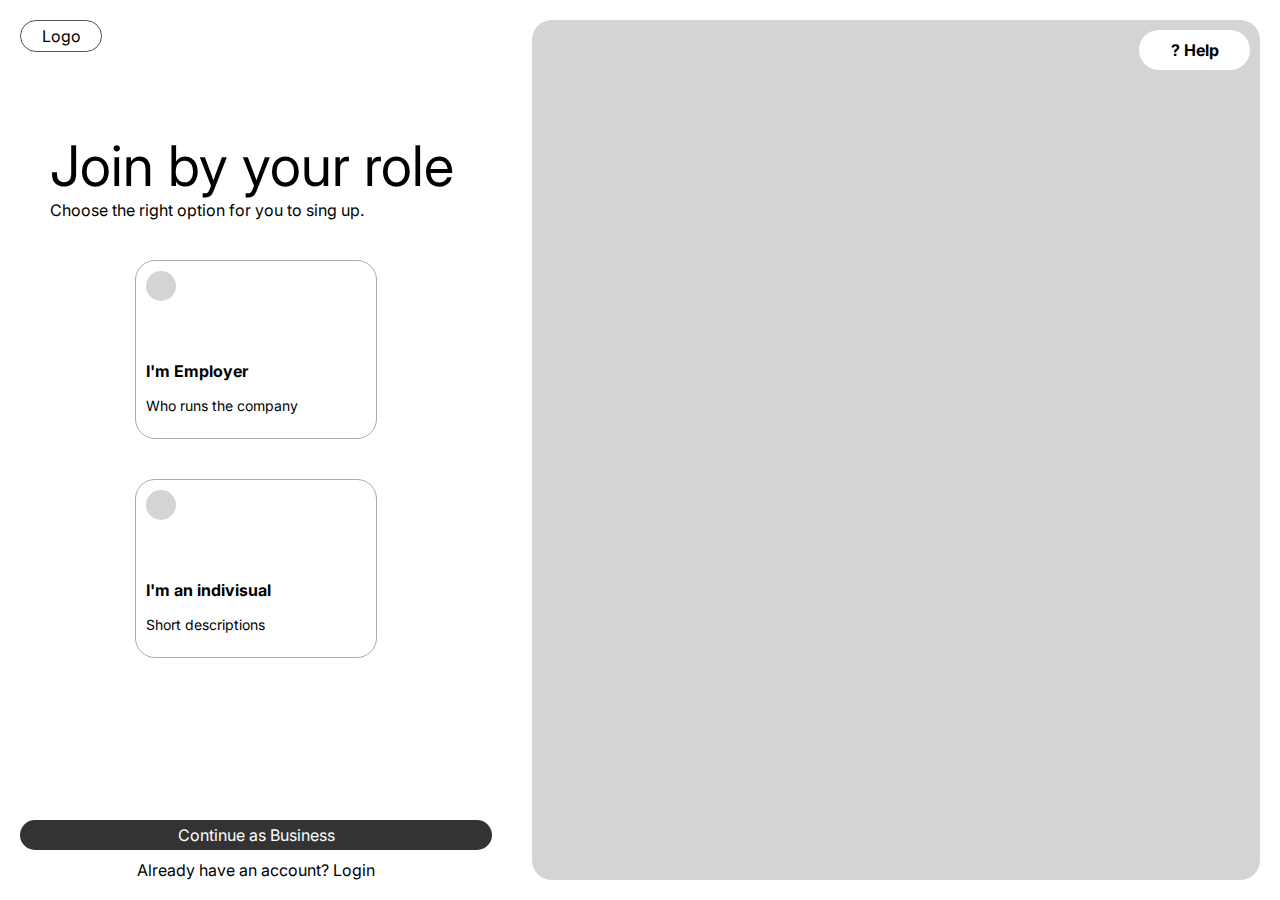
<file: index.html>
<!DOCTYPE html>
<html>
<head>
  <title>Lifeswurk</title>
  <link rel="stylesheet" href="style.css">
  <link href="https://fonts.googleapis.com/css2?family=Inter:wght@100;200;300;400;500;600;700;800;900&display=swap" rel="stylesheet">
</head>
<body>
    <div class="row h-screen">
        <div class="left-box flex-2">
            <div class="button px-lg py-sm rounded-sm">Logo</div>
            <div class="mx-60 left-box h-full">
                <div class="mx-30 left-box mt-40">
                    <div class="mt-40">
                        <div class="text-2xl">Join by your role</div>
                        <div class="text-md">Choose the right option for you to sing up.</div>
                    </div>
                    <div class="card-group box-size">
                        <div class="card">
                            <div class="circle bg-gray"></div>
                            <div class="mt-60">
                                <p class="text-md font-bold">I'm Employer</p>
                                <p class="text-sm">Who runs the company</p>
                            </div>
                        </div>
                        <div class="card">
                            <div class="circle bg-gray"></div>
                            <div class="mt-60">
                                <p class="text-md font-bold">I'm an indivisual</p>
                                <p class="text-sm">Short descriptions</p>
                            </div>
                        </div>
                    </div>
                </div>
                <div class="col-center w-full">
                    <a href="CreateAccount.html" class="continue-btn text-decoration mt-60 w-full">Continue as Business</a>
                    <div class="pre-login">Already have an account? Login</div>
                </div>
            </div>
        </div>
        <div class="flex-3 large-card h-full bg-gray border-none">
            <div class="help-btn">? Help</div>
        </div>
    </div>
</body>
</html>
</file>
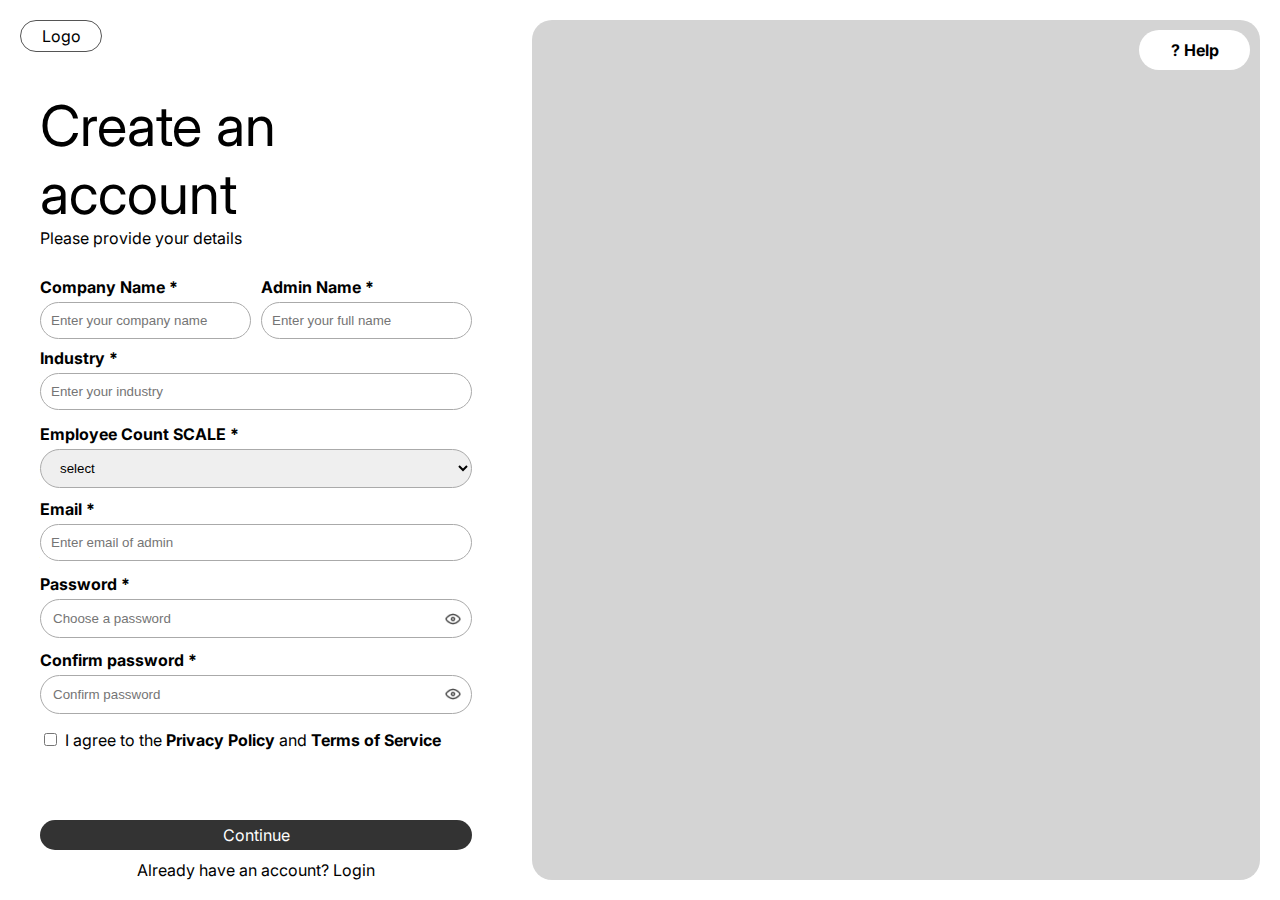
<file: CreateAccount.html>
<!DOCTYPE html>
<html>
<head>
  <title>Lifeswurk</title>
  <link rel="stylesheet" href="style.css">
  <link href="https://fonts.googleapis.com/css2?family=Inter:wght@100;200;300;400;500;600;700;800;900&display=swap" rel="stylesheet">
</head>
<body>
    <div class="row h-screen">
        <div class="left-box flex-2">
            <div class="button px-lg py-sm rounded-sm">Logo</div>
            <div class="left-box h-full mx-20">
                <div class="left-box margin-none mt-40 h-full">
                    <div class="mt-40 flex-1">
                        <div class="text-2xl">Create an account</div>
                        <div class="text-md">Please provide your details</div>
                    </div>
                    <div class="row-box flex-1 flex-wrap w-full mt-20">
                        <div class="flex-1 w-full box-size">
                            <div class="font-bold my-sm text-md">Company Name *</div>
                            <input class="input-box w-full" value="" placeholder="Enter your company name" />
                        </div>
                        <div class="flex-1 w-full box-size">
                            <div class="font-bold my-sm text-md">Admin Name *</div>
                            <input class="input-box w-full" value="" placeholder="Enter your full name" />
                        </div>
                    </div>
                    <div class="flex-1 w-full box-size">
                        <div class="font-bold my-sm text-md">Industry *</div>
                        <input class="input-box w-full" value="" placeholder="Enter your industry" />
                    </div>
                    <div class="flex-1 w-full box-size">
                        <div class="font-bold my-sm text-md">Employee Count SCALE *</div>
                        <select class="select-box w-full px-lg py-md">
                            <option>select</option>
                            <option>5</option>
                            <option>10</option>
                            <option>30</option>
                            <option>50</option>
                            <option>100</option>
                        </select>
                    </div>
                    <div class="flex-1 w-full box-size">
                        <div class="font-bold my-sm text-md">Email *</div>
                        <input class="input-box w-full" value="" placeholder="Enter email of admin" />
                    </div>
                    <div class="flex-1 w-full box-size">
                        <div class="font-bold my-sm text-md">Password *</div>
                        <div class="row-box w-full pwd-group">
                            <input class="pwd-box w-full" value="" type="password" placeholder="Choose a password" />
                            <img src="img/eye.png" class="cursor-pointer" width="16px" alt="eye" />
                        </div>
                    </div>
                    <div class="flex-1 w-full box-size">
                        <div class="font-bold my-sm text-md">Confirm password *</div>
                        <div class="row-box w-full pwd-group">
                            <input class="pwd-box w-full" value="" type="password" placeholder="Confirm password" />
                            <img src="img/eye.png" class="cursor-pointer" width="16px" alt="eye" />
                        </div>
                    </div>
                    <div class="check-group w-full my-md">
                        <input type="checkbox" />
                        <div class="mx-sm">I agree to the <span class="font-bold">Privacy Policy</span> and <span class="font-bold">Terms of Service</span></div>
                    </div>
            </div>
                <div class="col-center w-full">
                    <a href="VerifyEmail.html" class="continue-btn text-decoration mt-60 w-full">Continue</a>
                    <div class="pre-login">Already have an account? Login</div>
                </div>
            </div>
        </div>
        <div class="flex-3 large-card h-full bg-gray border-none">
            <div class="help-btn">? Help</div>
        </div>
    </div>
</body>
</html>
</file>
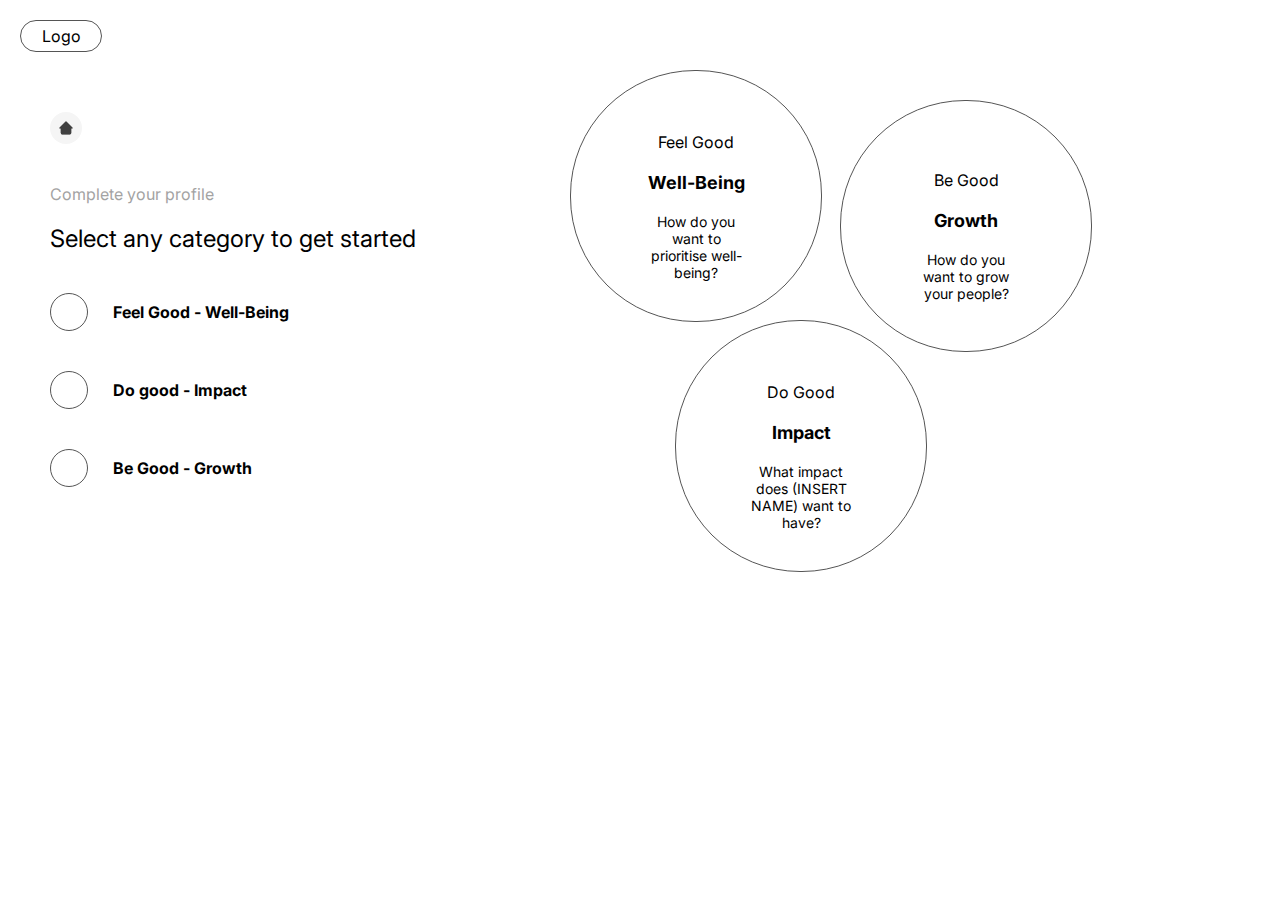
<file: SelectCategory.html>
<!DOCTYPE html>
<html>
<head>
  <title>Lifeswurk</title>
  <link rel="stylesheet" href="style.css">
  <link href="https://fonts.googleapis.com/css2?family=Inter:wght@100;200;300;400;500;600;700;800;900&display=swap" rel="stylesheet">
</head>
<body>
    <div class="row-select-page w-full h-screen">
        <div class="left-box flex-2">
            <div class="button px-lg py-sm rounded-sm">Logo</div>
            <div class="mx-60 left-box h-full">
                <div class="mx-30 left-box mt-40">
                    <div class="mt-20 home-circle">
                        <img src="img/home.png" alt="home" width="14px" />
                    </div>
                    <div class="mt-40">
                        <div class="text-md font-disable-color">Complete your profile</div>
                        <div class="text-xl mt-20">Select any category to get started</div>
                    </div>
                    <div>
                        <div class="row-box mt-40 justify-start cursor-pointer">
                            <div class="step-circle"></div>
                            <div class="text-md px-lg font-bold">Feel Good - Well-Being</div>
                        </div>
                        <div class="row-box mt-40 justify-start cursor-pointer">
                            <div class="step-circle"></div>
                            <div class="text-md px-lg font-bold">Do good - Impact</div>
                        </div>
                        <div class="row-box mt-40 justify-start cursor-pointer">
                            <div class="step-circle"></div>
                            <div class="text-md px-lg font-bold">Be Good - Growth</div>
                        </div>
                    </div>
                </div>
                <!-- <div class="col-center w-full">
                    <a href="CreateAccount.html" class="continue-btn text-decoration mt-60 w-full">Continue as Business</a>
                    <div class="pre-login">Already have an account? Login</div>
                </div> -->
            </div>
        </div>
        <div class="flex-3 h-full">
            <div class="h-full relative">
                <div class="diagram-circle absolute diagram-1 cursor-pointer">
                    <div class="px-75">
                        <div class="text-md mt-20">Feel Good</div>
                        <div class="text-lg mt-20 font-bold">Well-Being</div>
                        <div class="text-sm mt-20">How do you want to prioritise well-being?</div>
                    </div>
                </div>
                <div class="diagram-circle absolute diagram-2 cursor-pointer">
                    <div class="px-75">
                        <div class="text-md mt-20">Do Good</div>
                        <div class="text-lg mt-20 font-bold">Impact</div>
                        <div class="text-sm mt-20">What  impact does (INSERT NAME) want to have?</div>
                    </div>
                </div>
                <div class="diagram-circle absolute diagram-3 cursor-pointer">
                    <div class="px-75">
                        <div class="text-md mt-20">Be Good</div>
                        <div class="text-lg mt-20 font-bold">Growth</div>
                        <div class="text-sm mt-20">How do you want to grow your people?</div>
                    </div>
                </div>
            </div>
        </div>
    </div>
</body>
</html>
</file>
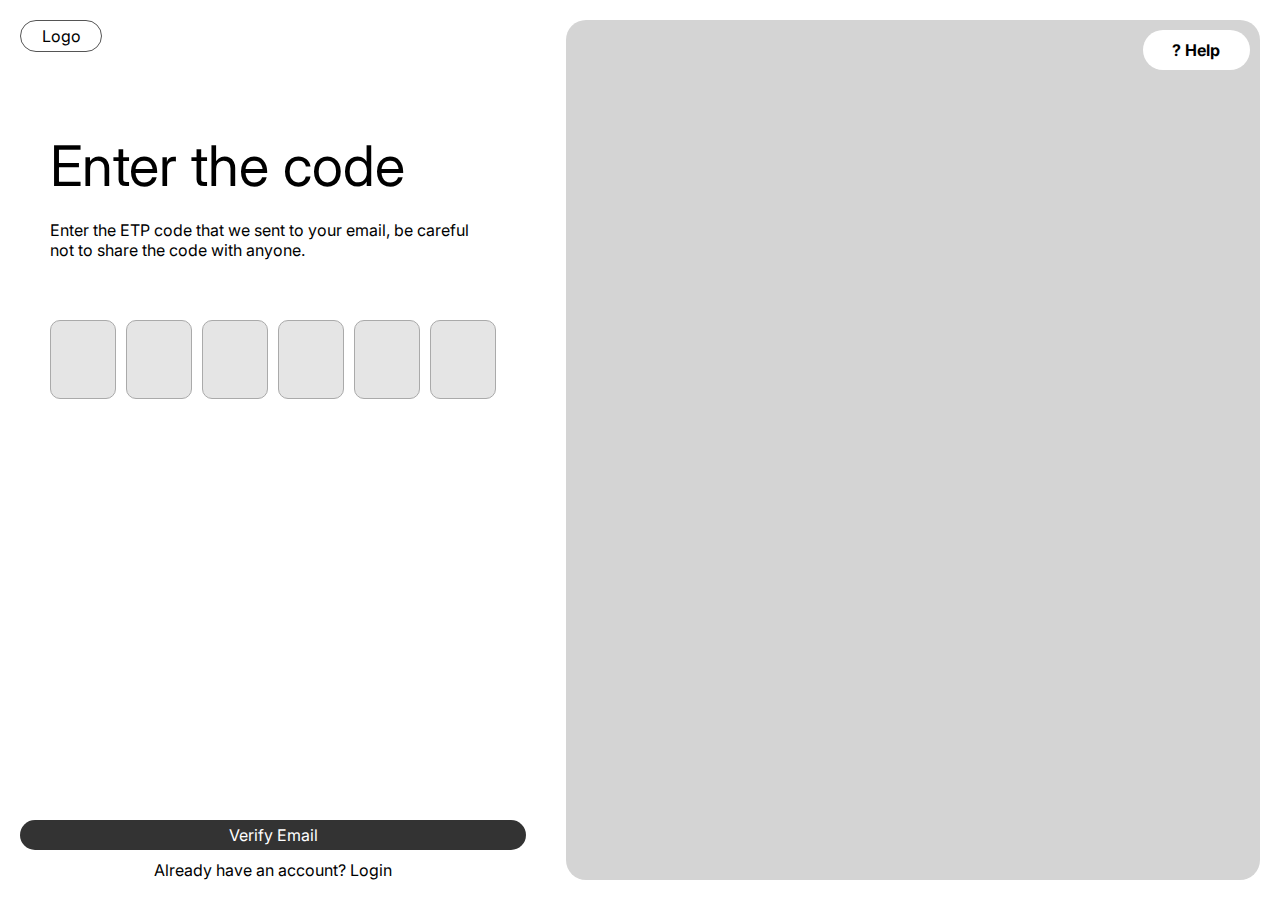
<file: VerifyEmail.html>
<!DOCTYPE html>
<html>
<head>
  <title>Lifeswurk</title>
  <link rel="stylesheet" href="style.css">
  <link href="https://fonts.googleapis.com/css2?family=Inter:wght@100;200;300;400;500;600;700;800;900&display=swap" rel="stylesheet">
</head>
<body>
    <div class="row h-screen">
        <div class="left-box flex-2">
            <div class="button px-lg py-sm rounded-sm">Logo</div>
            <div class="mx-60 left-box h-full">
                <div class="mx-30 left-box mt-40">
                    <div class="mt-40">
                        <div class="text-2xl">Enter the code</div>
                        <div class="text-md mt-20">Enter the ETP code that we sent to your email, be careful not to share the code with anyone.</div>
                    </div>
                    <div class="row-box mt-60">
                        <input value="" defaultValue="-" class="code-box py-20"/>
                        <input value="" defaultValue="-" class="code-box py-20"/>
                        <input value="" defaultValue="-" class="code-box py-20"/>
                        <input value="" defaultValue="-" class="code-box py-20"/>
                        <input value="" defaultValue="-" class="code-box py-20"/>
                        <input value="" defaultValue="-" class="code-box py-20"/>
                    </div>
                </div>
                <div class="col-center w-full">
                    <a href="SelectCategory.html" class="continue-btn text-decoration mt-60 w-full">Verify Email</a>
                    <div class="pre-login">Already have an account? Login</div>
                </div>
            </div>
        </div>
        <div class="flex-3 large-card h-full bg-gray border-none">
            <div class="help-btn">? Help</div>
        </div>
    </div>
</body>
</html>
</file>
<file: style.css>
body {
    margin: 0;
    font-family: Inter;
}
.row {
    display: flex;
    align-items: stretch;
    justify-content: space-between;
    flex-wrap: wrap;
    padding: 20px;
    gap: 40px;
    box-sizing: border-box;
}
@media (max-width:1024px) {
    .row {
        flex-direction: column;
    }
}
.row-select-page {
    display: flex;
    align-items: stretch;
    justify-content: space-between;
    flex-wrap: wrap;
    padding: 20px;
    gap: 40px;
    box-sizing: border-box;
}
.diagram-group {
    display: flex;
    justify-content: center;
    align-items: center;
}
@media (max-width:990px) {
    .row-select-page {
        flex-direction: column;
    }
}
.row-box {
    display: flex;
    flex-direction: row;
    align-items: center;
    justify-content: space-between;
    gap: 10px;
}
.flex-1 {
    flex: 1;
}
.flex-2 {
    flex: 2;
}
.flex-3 {
    flex: 3;
}
.bg-gray {
    background-color: #D4D4D4;
}
.border-none {
    border: none !important;
}
.box-size {
    box-sizing: border-box;
}
.flex-wrap {
    flex-wrap: wrap;
}
.left-box {
    display: flex;
    flex-direction: column;
    /* align-items: stretch; */
    justify-content: space-between;
    box-sizing: border-box;
}
.rounded-sm {
    border-radius: 20px;
}
.button {
    border: 1px solid #555555;
    cursor: pointer;
    text-align: center;
    width: 50px;
}
.text-sm {
    font-size: 14px;
}
.text-md {
    font-size: 16px;
}
.text-lg {
    font-size: 18px;
}
.text-xl {
    font-size: 24px;
}
.text-2xl {
    font-size: 56px;
}
.px-sm {
    padding-left: 5px;
    padding-right: 5px;
}
.px-md {
    padding-left: 10px;
    padding-right: 10px;
}
.px-lg {
    padding-left: 15px;
    padding-right: 15px;
}
.px-75 {
    padding-left: 75px;
    padding-right: 75px;
}
.relative {
    position: relative;
}
.absolute {
    position: absolute;
}
.py-sm {
    padding-top: 5px;
    padding-bottom: 5px;
}
.py-md {
    padding-top: 10px;
    padding-bottom: 10px;
}
.py-20 {
    padding-top: 20px;
    padding-bottom: 20px;
}
.mx-sm {
    margin-left: 5px;
    margin-right: 5px;
}
.mx-md {
    margin-left: 10px;
    margin-right: 10px;
}
.mx-lg {
    margin-left: 15px;
    margin-right: 15px;
}
.mx-20 {
    margin-left: 20px;
    margin-right: 20px;
}
.mx-30 {
    margin-left: 30px;
    margin-right: 30px;
}
.my-sm {
    margin-top: 5px;
    margin-bottom: 5px;
}
.my-md {
    margin-top: 10px;
    margin-bottom: 10px;
}
.border {
    border: 1px solid #555555;
}
.my-lg {
    margin-top: 15px;
    margin-bottom: 15px;
}
.mt-20 {
    margin-top: 20px;
}
.mt-40 {
    margin-top: 40px;
}
.mt-60 {
    margin-top: 60px;
}
.mb-20 {
    margin-bottom: 20px;
}
.font-bold {
    font-weight: bold;
}
.font-disable-color {
    color: #A3A3A3;
}
.home-circle {
    border-radius: 16px;
    width: 32px;
    height: 32px;
    background-color: #F5F5F5;
    display: flex;
    align-items: center;
    justify-content: center;
}
.step-circle {
    width: 36px;
    height: 36px;
    border-radius: 36px;
    border: 1px solid #555555;
    text-align: center;
}
.diagram-circle {
    width: 336px;
    height: 336px;
    border-radius: 168px;
    border: 1px solid #555555;
    text-align: center;
    display: flex;
    align-items: center;
    justify-content: center;
    flex-direction: column;
}
.diagram-circle:hover {
    background-color: #D4D4D4 !important;
}
@media (max-width: 1370px) {
    .diagram-circle {
        width: 250px;
        height: 250px;
        border-radius: 125px;
    }
}
.diagram-1 {
    top: 170px;
    left: 30px;
}
.diagram-2 {
    top: 500px;
    left: 180px;
}
.diagram-3 {
    top: 200px;
    left: 400px;
}
@media (max-width: 1370px) {
    .diagram-1 {
        top: 50px;
    }
}
@media (max-width: 1370px) {
    .diagram-2 {
        top: 300px;
        left: 135px;
    }
}
@media (max-width: 1370px) {
    .diagram-3 {
        top: 80px;
        left: 300px;
    }
}
.justify-start {
    justify-content: start !important;
}
.margin-none {
    margin: 0 !important;
}
.w-full {
    width: -webkit-fill-available;
}
.h-full {
    height: 100%;
}
.w-screen {
    width: 100vw;
}
.h-screen {
    height: 100vh;
}
.circle {
    width: 30px;
    height: 30px;
    border-radius: 15px;
}
.select-box {
    border: 1px solid #aaaaaa;
    border-radius: 20px;
    outline: none;
}
.code-box {
    width: 60px;
    min-width: 60px;
    max-width: 60px;
    background-color: #E5E5E5;
    font-size: 32px;
    font-weight: bold;
    border: 1px solid #aaaaaa;
    border-radius: 10px;
    text-align: center;
    outline: none;
}
.code-box:focus {
    border: 1px solid black;
    background-color: white;
}
.text-decoration {
    text-decoration: none;
}
.card-group {
    display: flex;
    align-items: center;
    justify-content: center;
    flex-wrap: wrap;
    gap: 40px;
    margin-top: 40px;
}
.card {
    flex: 1;
    border: 1px solid #aaaaaa;
    padding: 10px;
    border-radius: 20px;
    cursor: pointer;
    width: 220px;
    min-width: 220px;
    max-width: 220px;
}
.card:hover {
    border: 1px solid #555555;
}
.large-card {
    display: flex;
    flex-direction: column;
    align-items: end;
    border: 1px solid #555555;
    padding: 10px;
    border-radius: 20px;
    box-sizing: border-box;
}
.col-center {
    display: flex;
    flex-direction: column;
    align-items: center;
    justify-content: center;
}
.continue-btn {
    background-color: #333333;
    color: white;
    padding: 5px;
    border-radius: 20px;
    text-align: center;
    font-size: 16px;
    cursor: pointer;
}
.pre-login {
    margin-top: 10px;
    font-size: 16px;
    text-align: center;
    cursor: pointer;
}
.help-btn {
    padding: 10px 20px;
    cursor: pointer;
    font-weight: bold;
    border-radius: 20px;
    background-color: white;
    width: 10%;
    text-align: center;
    white-space: nowrap;
    min-width: 60px;
}
.pwd-group {
    border: 1px solid #aaaaaa;
    outline: none;
    border-radius: 20px;
    padding: 10px;
}
.pwd-box {
    border: none;
    outline: none;
    background-color: transparent;
}
.check-group {
    display: flex;
    flex-direction: row;
    align-items: center;
    justify-content: start;
}
.cursor-pointer {
    cursor: pointer;
}
.input-box {
    border: 1px solid #aaaaaa;
    padding: 10px;
    outline: none;
    border-radius: 20px;
}
</file>
